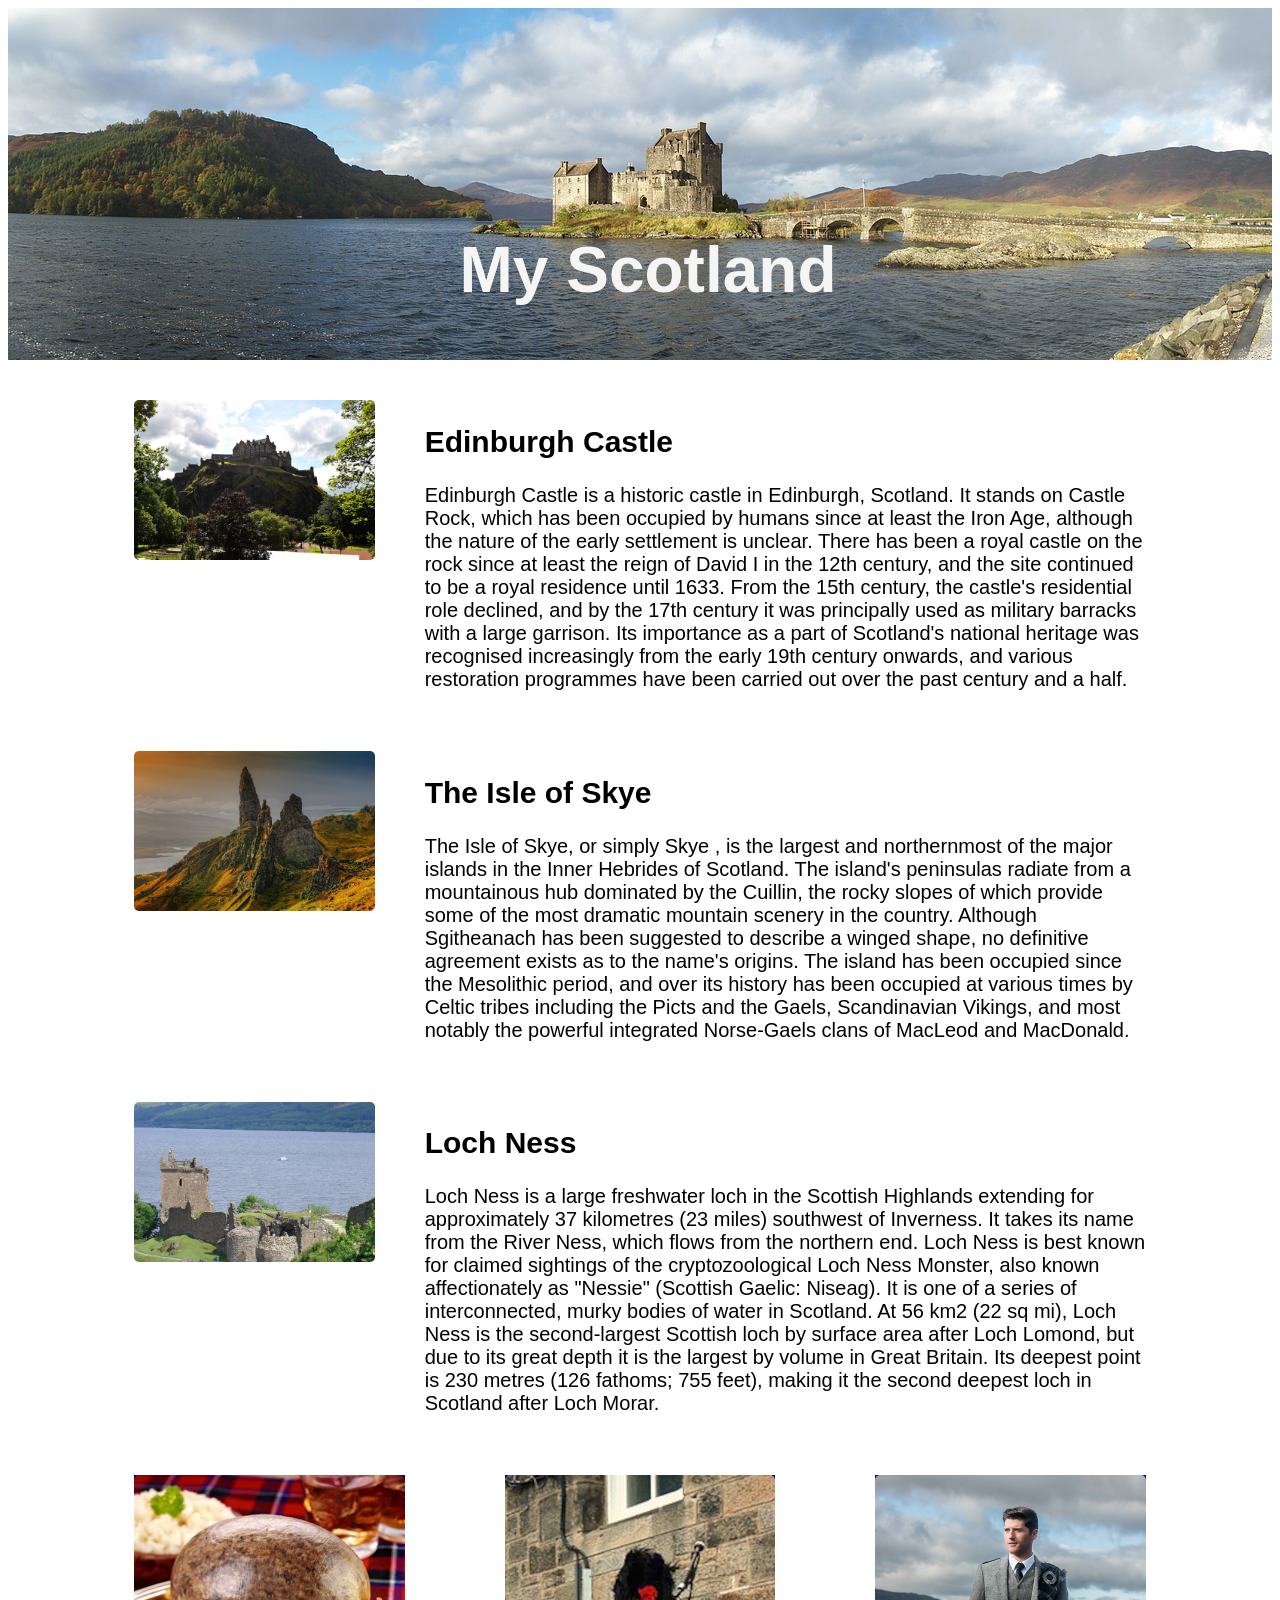
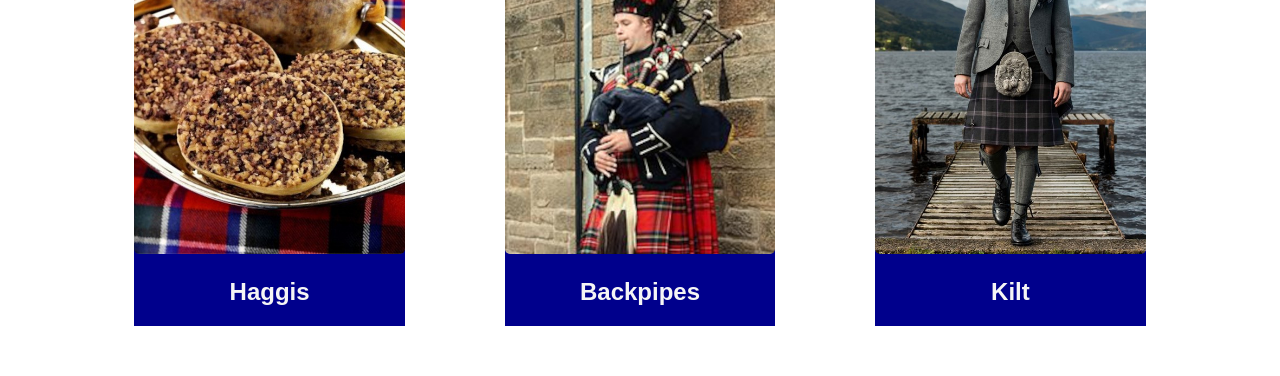
<file: index.html>
<!DOCTYPE html>
<html lang="en">
    <head>
        <meta charset = "UTF-8">
        <meta name="viewport" content="width=device-width, initial-scale=1.0">
        <link rel="stylesheet" href= "style.css">
        <title> Document </title>
    </head>
    <body> 
        <section class="hero-image">
            <h1 class = "hero-text">
                My Scotland
            </h1>
        </section>
         <!--Two columns layout start-->
        <section class="two-column">
            <div class="image">
                <img src="./images/edinburgh-castle-959083_1280.jpg" alt="edinburgh castle">
            </div>
            <div class="info">
                <h1>Edinburgh Castle</h1>
                <p>Edinburgh Castle is a historic castle in Edinburgh, Scotland. It stands on Castle Rock, which has been occupied by humans since at least the Iron Age, although the nature of the early settlement is unclear. There has been a royal castle on the rock since at least the reign of David I in the 12th century, and the site continued to be a royal residence until 1633. From the 15th century, the castle's residential role declined, and by the 17th century it was principally used as military barracks with a large garrison. Its importance as a part of Scotland's national heritage was recognised increasingly from the early 19th century onwards, and various restoration programmes have been carried out over the past century and a half.</p>
            </div>
        </section>
        <!--Two columns layout end-->
         <!--Two columns layout start-->
        <section class="two-column">
            <div class="image">
                <img src="./images/skye-540130_1280.jpg" alt="The Isle of Skye">
            </div>
            <div class="info">
                <h1>The Isle of Skye</h1>
                <p>The Isle of Skye, or simply Skye , is the largest and northernmost of the major islands in the Inner Hebrides of Scotland. The island's peninsulas radiate from a mountainous hub dominated by the Cuillin, the rocky slopes of which provide some of the most dramatic mountain scenery in the country. Although Sgitheanach has been suggested to describe a winged shape, no definitive agreement exists as to the name's origins. The island has been occupied since the Mesolithic period, and over its history has been occupied at various times by Celtic tribes including the Picts and the Gaels, Scandinavian Vikings, and most notably the powerful integrated Norse-Gaels clans of MacLeod and MacDonald.</p>
            </div>
        </section>
        <!--Two columns layout end-->
         <section class="two-column">
            <div class="image">
                <img src="./images/scottish-castle-967972_1280.jpg" alt="Loch Ness">
            </div>
            <div class="info">
                <h1>Loch Ness</h1>
                <p>Loch Ness is a large freshwater loch in the Scottish Highlands extending for approximately 37 kilometres (23 miles) southwest of Inverness. It takes its name from the River Ness, which flows from the northern end. Loch Ness is best known for claimed sightings of the cryptozoological Loch Ness Monster, also known affectionately as "Nessie" (Scottish Gaelic: Niseag). It is one of a series of interconnected, murky bodies of water in Scotland. At 56 km2 (22 sq mi), Loch Ness is the second-largest Scottish loch by surface area after Loch Lomond, but due to its great depth it is the largest by volume in Great Britain. Its deepest point is 230 metres (126 fathoms; 755 feet), making it the second deepest loch in Scotland after Loch Morar.</p>
            </div>
        </section>
        <!--Two columns layout end-->
        <section class="three-column">
            <div class="card">
                <img src="./images/haggis.jpg" alt="Haggis">
                <h2 class="card-text"> Haggis</h2>
            </div>
             <div class="card">
                <img src="./images/bagpipes.jpg" alt="Bagpipes">
                <h2 class="card-text">Backpipes</h2>
            </div>
             <div class="card">
                <img src="./images/kilt.jpg" alt="Kilt">
                <h2 class="card-text"> Kilt</h2>
            </div>
        </section>
    </body>
</html>
</file>
<file: style.css>
*{
    font-family:'Trebuchet MS', 'Lucida Sans Unicode', 'Lucida Grande', 'Lucida Sans', Arial, sans-serif;

}
img{
    width: 100%;
    border-radius: 5px;
}

.hero-image{
    background-image: url("./images/scotland-1987599_1280.jpg");
    height: 352px;
    background-repeat: no-repeat;
    background-position: center;
    background-size: cover;
}

.hero-text{
    color: whitesmoke;
    position: absolute;
    text-align: center;
    top: 180px;
    width: 100%;
    font-size: 4rem;
}

.two-column{
    display: grid;
    grid-template-columns: 1fr 3fr;
    gap: 50px;
    width: 80%;
    margin: auto;
    margin-top: 40px;
}
.info{
    font-size: 1.25em;
}

.three-column{
    display: grid;
    grid-template-columns: repeat(3, 1fr);
    gap: 100px;
    width: 80%;
    margin: auto;
    margin-top: 40px;
    margin-bottom: 50px;
}



.card{
    background-color: rgb(0,0,140);
}

.card-text{
    text-align: center;
    color: whitesmoke;
}
</file>
